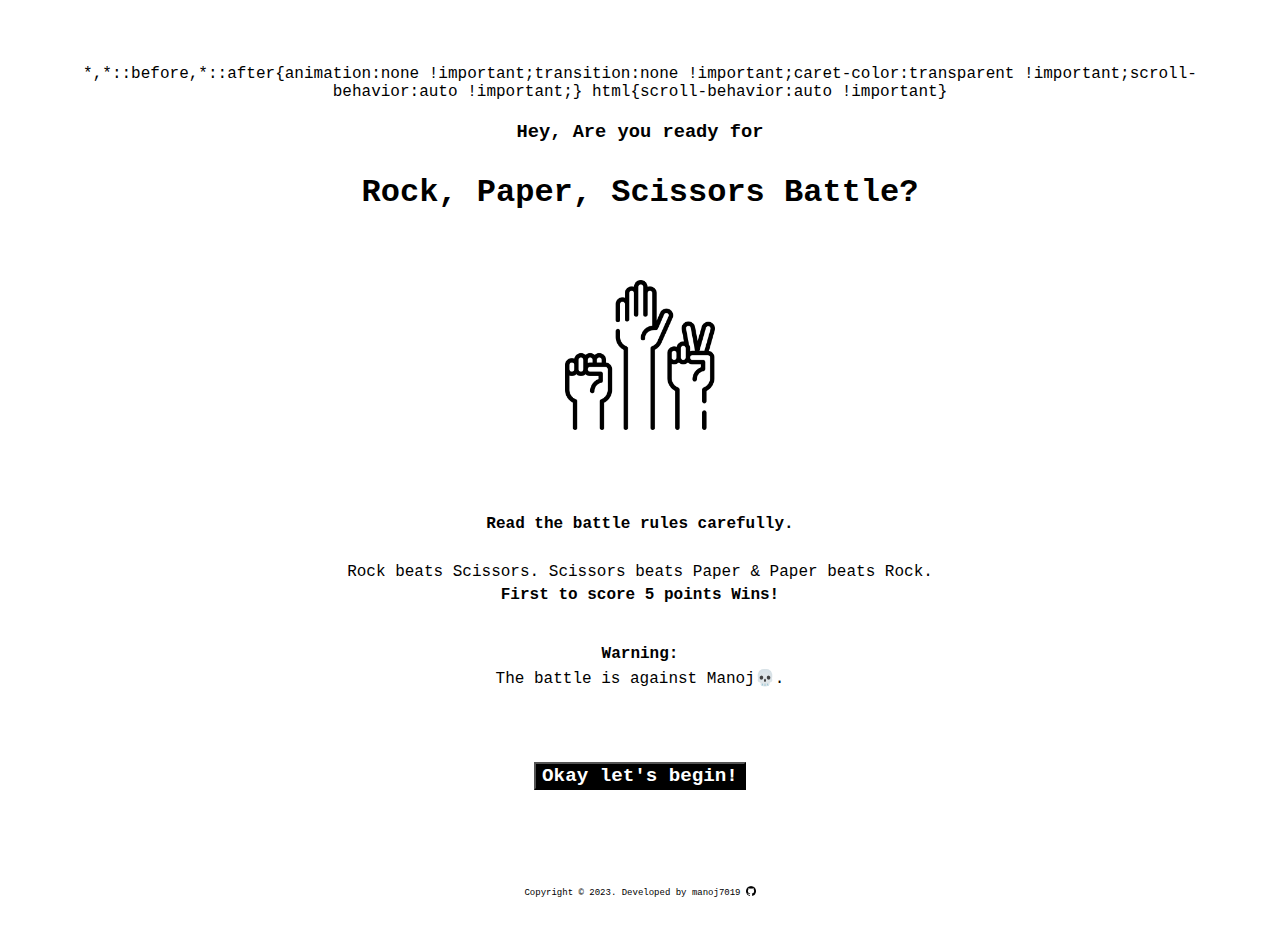
<file: index.html>
<!DOCTYPE html>
<html lang="en">
    <head>
        <meta charset="utf-8">
        <meta name="viewport" content="width=device-width, initial-scale=1.0">
        <link rel="stylesheet" href="./style.css">
        <meta http-equiv="Permissions-Policy" content="interest-cohort=()">
        <link rel="shortcut icon" href="#">
        <title>Rock, Paper and Scissors</title>
    </head>
    <body>
        <h3>Hey, Are you ready for</h3>
        <h1>Rock, Paper, Scissors Battle?</h1>

        <br><img src="./images/rock-paper-scissors.png" alt="gif of rock, paper and scissors"></br>

        
        <h4>Read the battle rules carefully.</h4>
        
        <p>
            Rock beats Scissors. Scissors beats Paper & Paper beats Rock.
            <b>First to score 5 points Wins!</b>
        </p>

        <p><b>Warning:</b>The battle is against Manoj💀.</p>

        <br>
        <!-- <input id="user-input" type="text" placeholder="Your name here"> -->
        <a style="text-decoration: none;" href="./gamePage.html"><button id="lets-play-button">Okay let's begin!</button></a>
        </br>

        <footer>
        <div class="copyright">
            <p class="copyright-text">Copyright © 2023. Developed by manoj7019</p>
            <a class="github-icon" href="https://github.com/manoj7019">
            <img class="githubIcon" src="./images/github-logo.png">
            </a>
        </div>
        </footer>

    </body>
</html>
</file>
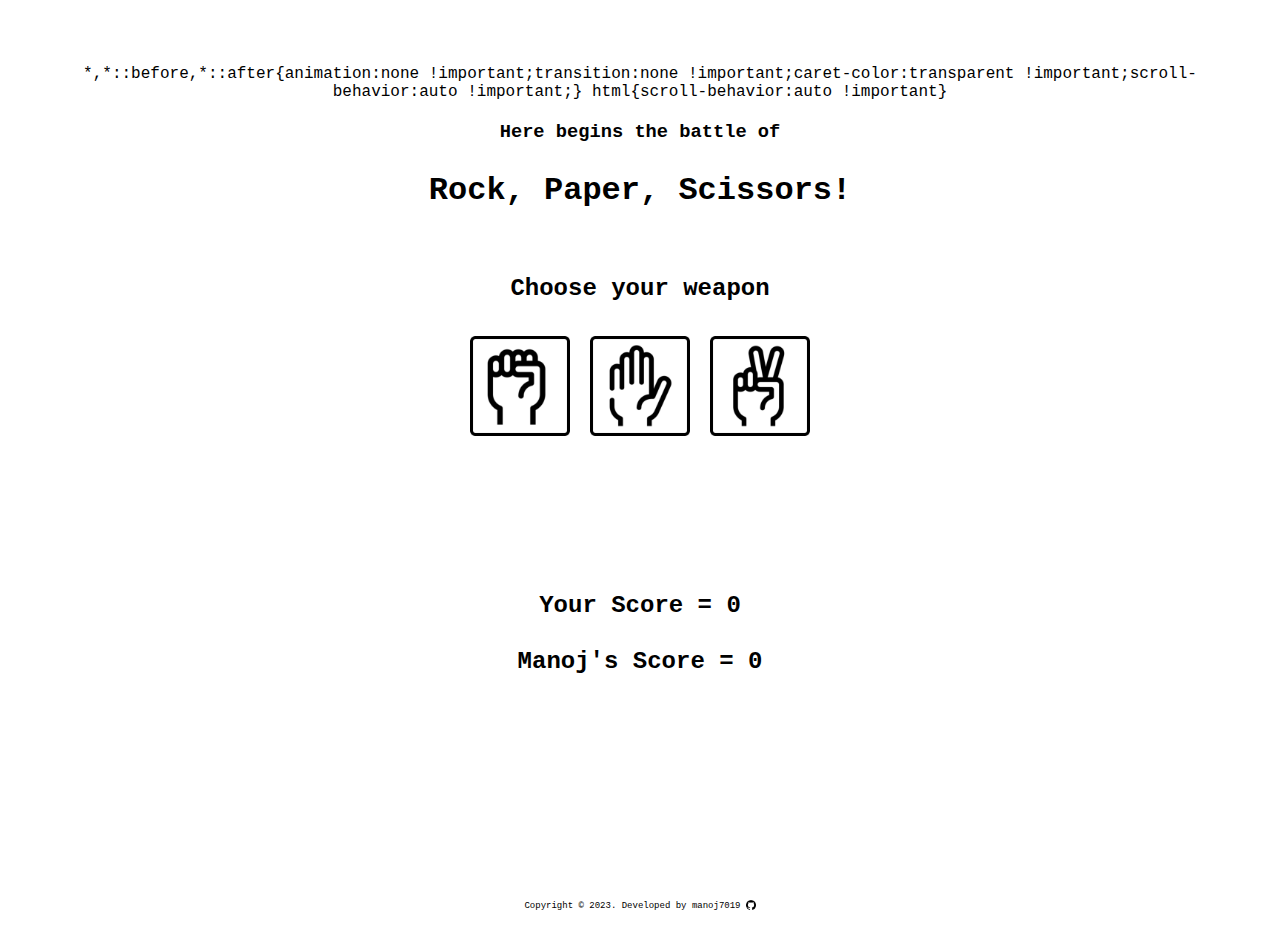
<file: gamePage.html>
<!DOCTYPE html>
<html lang="en">
    <head>
        <meta charset="utf-8">
        <meta name="viewport" content="width=device-width, initial-scale=1.0">
        <link rel="stylesheet" href="gamePage.css">
        <meta http-equiv="Permissions-Policy" content="interest-cohort=()">
        <link rel="shortcut icon" href="#">
        <title>Rock, Paper and Scissors</title>
    </head>
    <body>
        <h3>Here begins the battle of</h3>
        <h1>Rock, Paper, Scissors!</h1>
        
    <br>
        <h2>Choose your weapon</h2>
        <div class="container">
            <input type="image" src="./images/rock.png" id="rockImage" onclick="playRock();disableImage();">
            <input type="image" src="./images/paper.png" id="paperImage" onclick="playPaper();disableImage();">
            <input type="image" src="./images/scissors.png" id="scissorsImage" onclick="playScissors();disableImage();">
        </div>
    </br>

    <p id="paragraph"></p>

    <br>
    <br>
    <h2 id="your-Score"></h2>
    <h2 id="manoj-Score"></h2>
    </br>
    </br>

    <p id="finalResult"></p>

    <br>
    <h5 id="refreshInstruction"></h5>
    </br>


    <audio id="audioOfRock" src="./sound/click.mp3"></audio>
    <audio id="audioOfPaper" src="./sound/click.mp3"></audio>
    <audio id="audioOfScissors" src="./sound/click.mp3"></audio>
    <script src="./script.js"></script>

    <footer>
        <div class="copyright">
            <p class="copyright-text">Copyright © 2023. Developed by manoj7019</p>
            <a class="github-icon" href="https://github.com/manoj7019">
            <img class="githubIcon" src="./images/github-logo.png">
            </a>
        </div>
    </footer>

    </body>
</html>
</file>
<file: style.css>
title {
    display: none;
}

script {
    display: none;
}

* {
    font-family: 'Courier New', Courier, monospace;
    text-align: center;
    margin: 5px 10px 5px 10px;
    display: flex;
    flex-direction: column;
    justify-content: space-between;
    align-items: center;
}

h3 {
    text-align: center;
}

img {
    width: 150px;
    height: auto;
    margin-bottom: 20px;
}

#lets-play-button {
    background-color: black;
    font-weight: bold;
    font-size: larger;
    color: white;
    font-style: normal;
}

body {
    min-height: 90vh;
    display: flex;
    flex-direction: column;
}

/* footer {
    margin-top: auto;
    font-size: 13px;
}

#githubIcon {
    height: 20px;
    width: auto;
} */

.copyright {
    display: flex;
    flex-direction: row;
    align-items: center;
}

.copyright-text {
    font-size: 9px;
}

.github-icon {
    margin: 11px 0px 0px -15px;
}

.githubIcon {
    height: 10px;
    width: auto;
}
</file>
<file: gamePage.css>
title,
script {
    display: none;
}

* {
    font-family: 'Courier New', Courier, monospace;
    text-align: center;
    margin: 5px 10px 5px 10px;
    display: flex;
    flex-direction: column;
    justify-content: space-between;
    align-items: center;
}

h3 {
    text-align: center;
}

.container {
    display: flex;
    flex-direction: row;
}

#rockImage,
#paperImage,
#scissorsImage {
    width: 100px;
    height: auto;
}

p {
    font-size: large;
    font-weight: bold;
}

#finalResult {
    color: white;
    background-color: black;
    border-radius: 2px;
}

body {
    min-height: 90vh;
    display: flex;
    flex-direction: column;
}

.copyright {
    display: flex;
    flex-direction: row;
    align-items: center;
}

.copyright-text {
    font-size: 9px;
    font-weight: normal;
}

.github-icon {
    margin: -2px 0px 0px -15px;
}

.githubIcon {
    height: 10px;
    width: auto;
}
</file>
